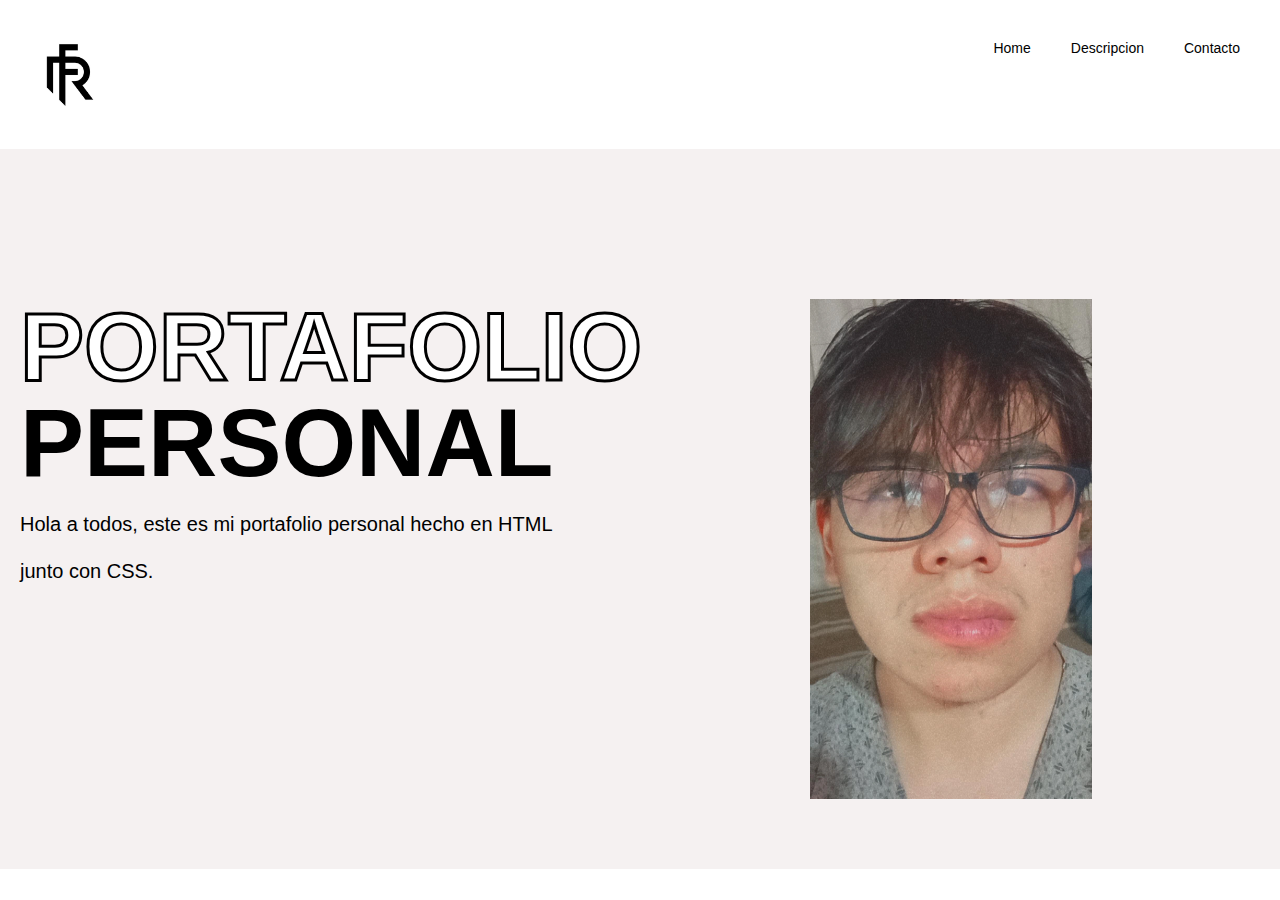
<file: index.html>
<!DOCTYPE html>
<html lang="en">
<head>
    <meta charset="UTF-8">
    <meta http-equiv="X-UA-Compatible" content="IE=edge">
    <meta name="viewport" content="width=device-width, initial-scale=1.0">
    <link rel="stylesheet" href="/estilos/estilos.css">
    <title>Pagina Principal</title>
</head>
<body>
    <header id="mainheader">
        <nav id="navegador" class="nav-home">
            <div class="container">
                <a href="index.html" class="logo"><img src="/imagenes/logo.jpg" alt=""></a>
                <ul>
                    <li><a class="current" href="index.html">Home</a></li/li>
                    <li><a href="descripcion.html">Descripcion</a>
                    <li><a href="contacto.html">Contacto</a></li>
                </ul>
            </div>
        </nav>
        <div id="showcase">
            <div class="container">
                <div class="showcase-row">
                    <div class="showcase-row-title">
                        <h1 class="display-1"><span class="title-outline">Portafolio</span><br>Personal</h1>
                        <p>Hola a todos, este es mi portafolio personal hecho en HTML</p>
                        <p>junto con CSS.</p>
                    </div>
                    <div class="showcase-row-image">
                        <img src="/imagenes/foto.jpg" alt="img2">
                    </div>
                </div>
            </div>
        </div>
    </header>
</body>
</html>
</file>
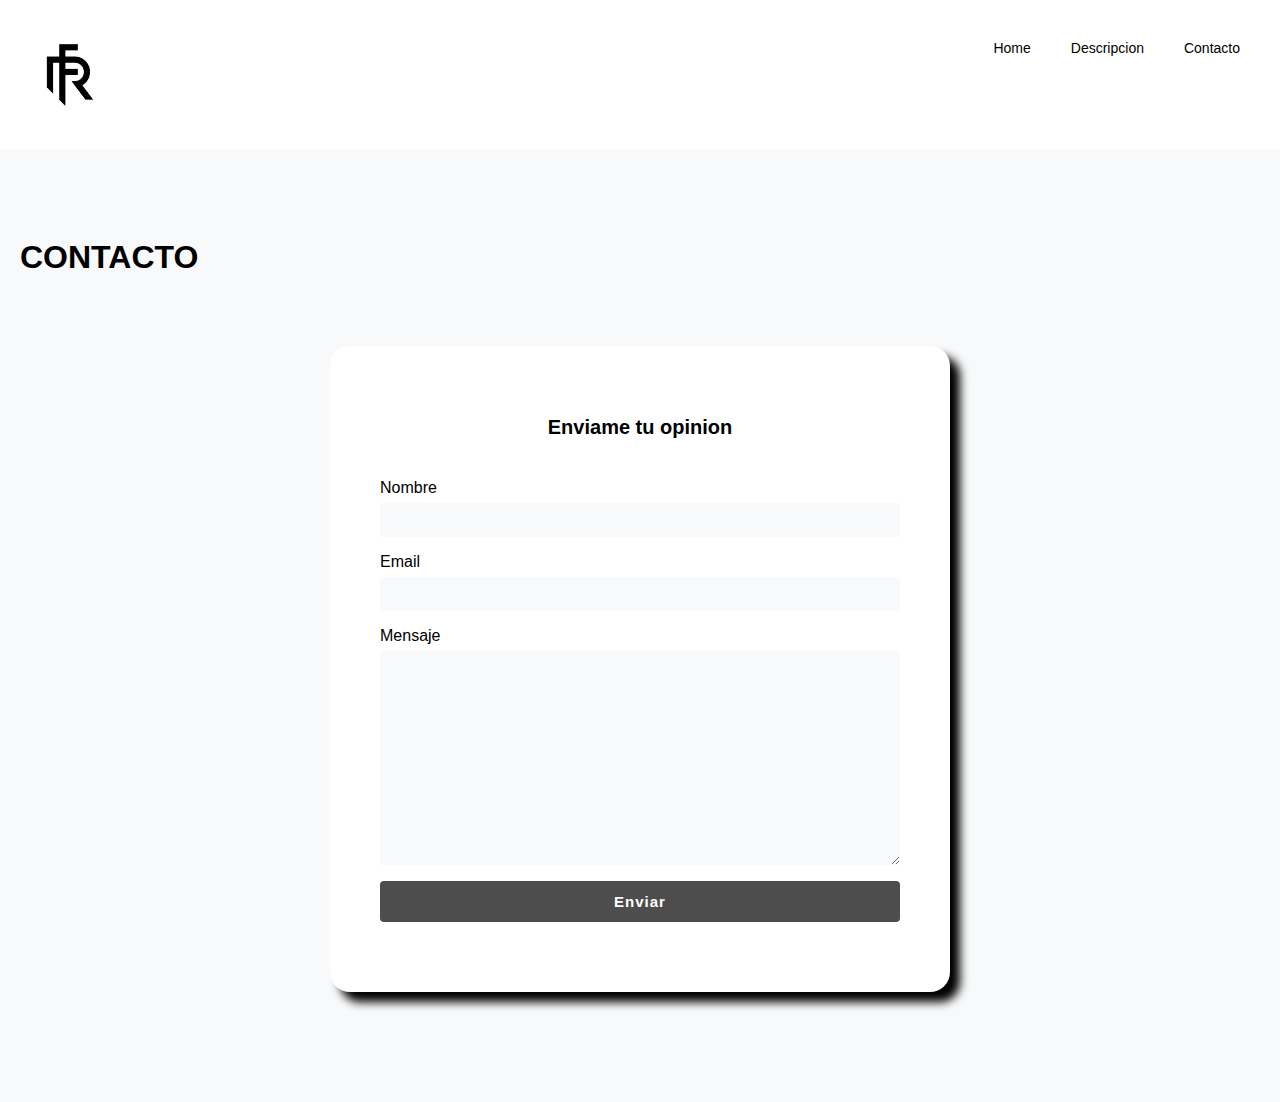
<file: contacto.html>
<!DOCTYPE html>
<html lang="en">
<head>
    <meta charset="UTF-8">
    <meta http-equiv="X-UA-Compatible" content="IE=edge">
    <meta name="viewport" content="width=device-width, initial-scale=1.0">
    <link rel="stylesheet" href="/estilos/estilos.css">
    <title>Contacto</title>
</head>
<body>
    <header id="mainheader">
        <nav id="navegador" class="nav-home">
            <div class="container">
                <a href="index.html" class="logo"><img src="/imagenes/logo.jpg" alt=""></a>
                <ul>
                    <li><a href="index.html">Home</a></li/li>
                    <li><a href="descripcion.html">Descripcion</a>
                    <li><a class="current" href="contacto.html">Contacto</a></li>
                </ul>
            </div>
        </nav>
    </header>

    <div id="contacto">
        <div class="container">
            <h2>Contacto</h2>
            <div class="contacto-form">
                <h5>Enviame tu opinion</h5>
                <form action="">
                    <div class="grupo-form">
                        <label for="name">Nombre</label>
                        <input type="text" class="control-form">
                    </div>
                    <div class="grupo-form">
                        <label for="name">Email</label>
                        <input type="email" class="control-form">
                    </div>
                    <div class="grupo-form">
                        <label for="name">Mensaje</label>
                        <textarea name="message" id="" cols="30" rows="10" class="control-form"></textarea>
                    </div>
                    <button class="boton boton-color">Enviar</button>
                </form>
            </div>
        </div>
    </div>
</file>
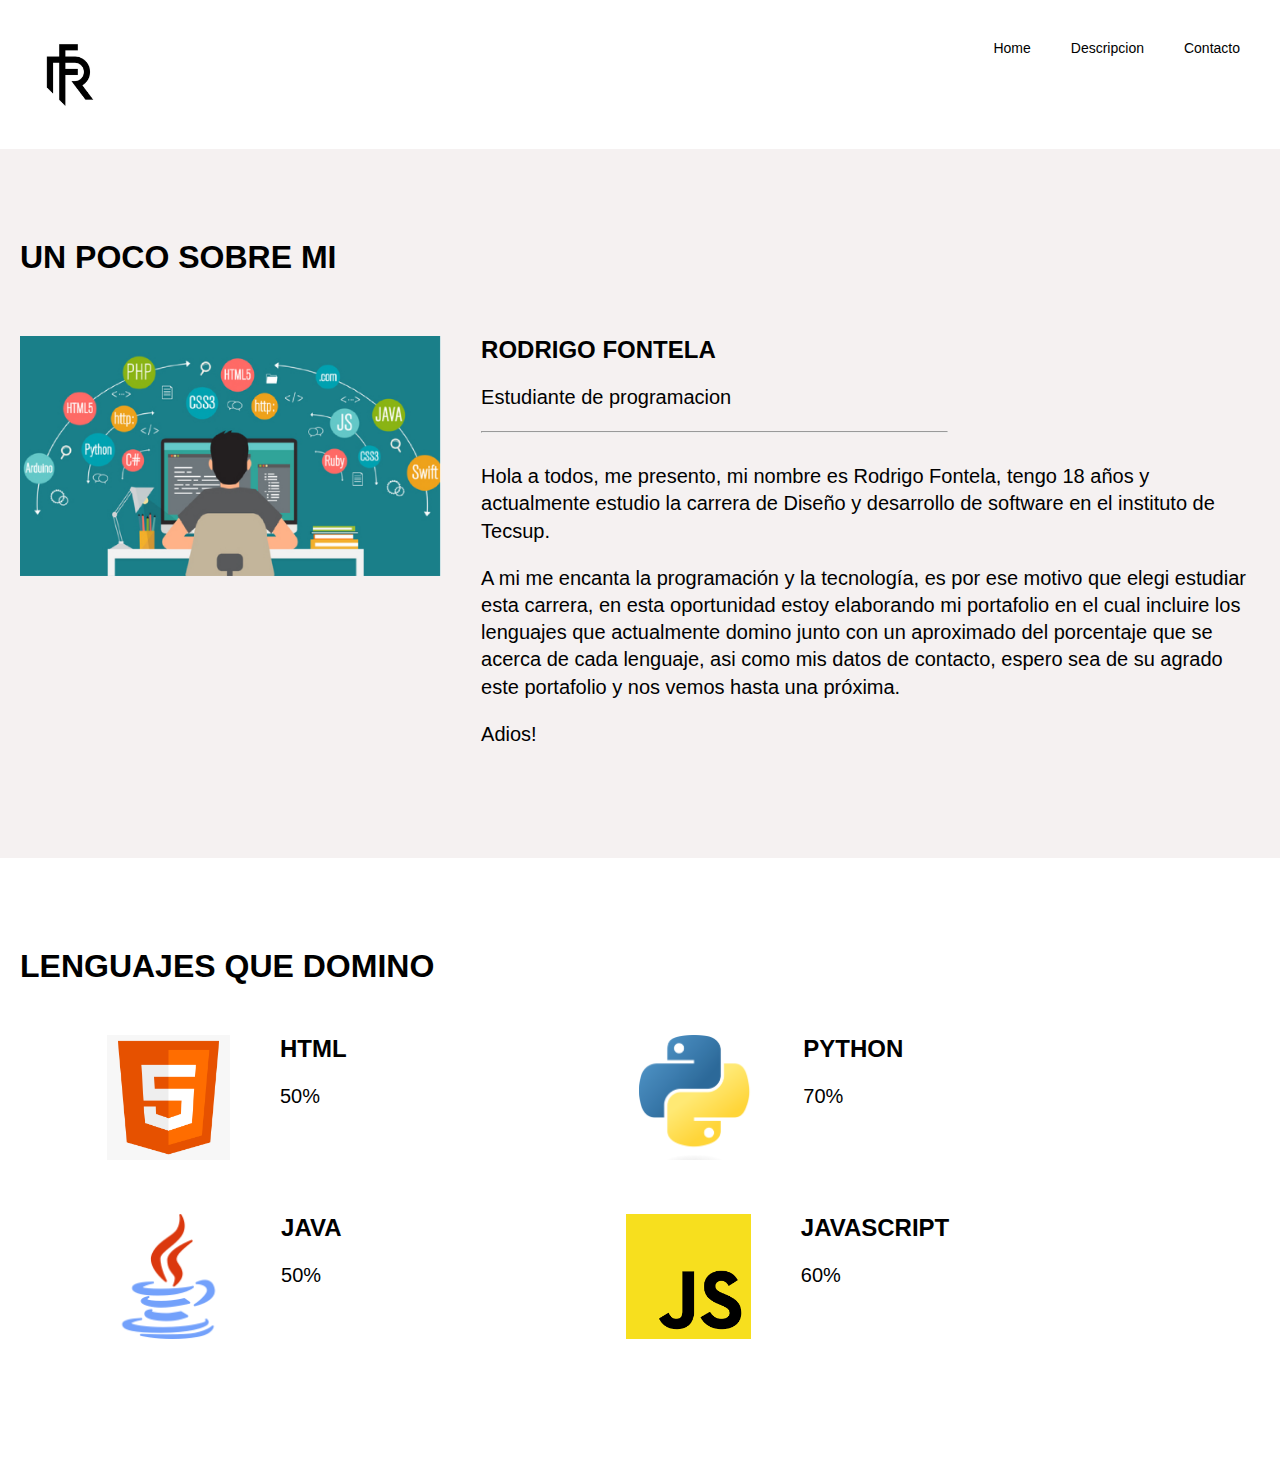
<file: descripcion.html>
<!DOCTYPE html>
<html lang="en">
<head>
    <meta charset="UTF-8">
    <meta http-equiv="X-UA-Compatible" content="IE=edge">
    <meta name="viewport" content="width=device-width, initial-scale=1.0">
    <link rel="stylesheet" href="/estilos/estilos.css">
    <title>Descripcion</title>
</head>
<body>
    <header id="mainheader">
        <nav id="navegador" class="nav-home">
            <div class="container">
                <a href="index.html" class="logo"><img src="/imagenes/logo.jpg" alt=""></a>
                <ul>
                    <li><a href="index.html">Home</a></li/li>
                    <li><a class="current" href="descripcion.html">Descripcion</a>
                    <li><a href="contacto.html">Contacto</a></li>
                </ul>
            </div>
        </nav>
    </header>

    <div id="descripcion">
        <div class="container">
            <h2>Un poco sobre mi</h2>
            <div class="descripcion-row">
                <div class="descripcion-row-image">
                    <img src="/imagenes/desk.jpg" alt="">
                </div>
                <div class="descripcion-row-text">
                    <h4>Rodrigo Fontela</h4>
                    <p class="large">Estudiante de programacion</p>
                    <hr>
                    <p>
                        Hola a todos, me presento, mi nombre es Rodrigo Fontela, tengo 18 años y actualmente estudio la carrera 
                        de Diseño y desarrollo de software en el instituto de Tecsup.
                    </p>
                    <p>
                        A mi me encanta la programación y la tecnología, es por ese motivo que elegi estudiar esta carrera,
                        en esta oportunidad estoy elaborando mi portafolio en el cual incluire los lenguajes que actualmente domino 
                        junto con un aproximado del porcentaje que se acerca de cada lenguaje, asi como mis datos de contacto, espero
                        sea de su agrado este portafolio y nos vemos hasta una próxima.
                    </p>
                    <p>Adios!</p>
                </div>
            </div>
        </div>
    </div>

    <div id="skills">
        <div class="container">
            <h2>Lenguajes que domino</h2>
            <div class="skills-row">
                <div class="skills-row-left"></div>
                    <div class="skills-row-left-image">
                        <img src="/imagenes/html5.png" alt="">
                    </div>
                    <div class="skills-row-left-text">
                        <h4>HTML</h4>
                        <p>50%</p>
                    </div>
                <div class="skills-row-right">
                    <div class="skills-row-right-image">
                        <img src="/imagenes/python.png" alt="">
                    </div>
                    <div class="skills-row-right-text">
                        <h4>PYTHON</h4>
                        <p>70%</p>
                    </div>
                </div>
            </div>
            <div class="skills-row">
                <div class="skills-row-left"></div>
                    <div class="skills-row-left-image">
                        <img src="/imagenes/java.png" alt="">
                    </div>
                    <div class="skills-row-left-text">
                        <h4>JAVA</h4>
                        <p>50%</p>
                    </div>
                <div class="skills-row-right">
                    <div class="skills-row-right-image">
                        <img src="/imagenes/javascript.png" alt="">
                    </div>
                    <div class="skills-row-right-text">
                        <h4>JAVASCRIPT</h4>
                        <p>60%</p>
                    </div>
                </div>
            </div>
        </div>
    </div>
</body>
</html>
</file>
<file: estilos/estilos.css>
@import url('https://fonts.googleapis.com/css2?family=Open+Sans:wght@300&display=swap');

*{
    margin: 0;
    padding: 0;
    box-sizing: border-box;
}

html,body{
    font-family: 'Segoe UI', Tahoma, Geneva, Verdana, sans-serif;
}

h1{
    font-size: 2.5rem;
}

h2{
    font-size: 2rem;
}

h3{
    font-size: 1.75rem;
}

h4{
    font-size: 1.5rem;
}

h5{
    font-size: 1.25rem;
}

h6{
    font-size: 1rem;
}

h1,h2,h3,h4{
    text-transform: uppercase;
    font-weight: 900;
}

p{
    font-size: 2rem;
    margin: 20px 0;
    line-height: 1.7rem;
}

a{
    text-decoration: none;
}

.container{
    margin: auto;
    max-width: 1300px;
    overflow: auto;
    padding: 0 20px;
}

.large{
    font-size: 1.25rem;
}

.display-1{
    font-size: 6rem;
}

#navegador{
    overflow: auto;
    padding-top: 20px;
    padding-bottom: 20px;
}

#navegador a{
    color: #000;
}

#navegador .logo{
    float: left;
    padding-top: 5px;
}

#navegador .logo img{
    height: 100px;
}

#navegador ul{
    float: right;
    font-size: 14px;
    list-style: none;
}

#navegador ul li{
    float: left;
}

#navegador ul li a{
    display: block;
    padding: 20px;
    text-align: center;
}

#navegador ul li a:hover{
    text-decoration: underline;
}

#showcase{
    height: 80vh;
    background: #F5F1F1;
    padding: 150px 0;
}

#showcase h1{
    line-height: 1em;
}

#showcase .title-outline{
    color: #fff;
    -webkit-text-stroke: 3px #000;
}

.showcase-row{
    display: flex;
}

.show-row-title{
    padding-top: 50px;
}

.showcase-row-image{
    display: block;
    margin: 0 auto;
}

.showcase-row-image img{
    height: 500px;

}

/* Descripcion */

#descripcion{
    background: #F5F1F1;
    padding: 90px 0;
}

#descripcion h2{
    padding-bottom: 60px;
}

#descripcion hr{
    width: 60%;
    margin-bottom: 30px;
}

.descripcion-row{
    display: flex;
}

.descripcion-row-image img{
    height: 240px;
    padding-right: 40px;
}

#skills { 
    padding: 90px 0;
}

#skills h2{
    padding-bottom: 50px;
}

.skills-row{
    display: flex;
    padding-bottom: 50px;
}

.skills-row-right,
.skills-row-lef{ 
    width: 200%;
    display: flex;
}

.skills-row-left-image img,
.skills-row-right-image img{
    height: 125px;
}

.skills-row-left-image,
.skills-row-right-image{
    width: 50%;
    text-align: right;
    padding-right: 50px;
}

.container p{
    font-size: 20px;
}

/* Boton */

.boton{
    display: inline-block;
    font-size: 15px;
    padding: 12px 23px;
    font-weight: bold;
    letter-spacing: 1px;
    border-radius: 4px;
}

.boton-color{
    background: #4d4d4d;
    border: none;
    color: #fff;
}

.boton-color:hover{
    background: #fff;
    border: 1px solid #4d4d4d;
    color: #4d4d4d;
}

form label{
    display: inline-block;
    margin-bottom: 6px;
    font-weight: 300;
}

form .grupo-form{
    margin-bottom: 16px;
}

form .control-form{
    display: block;
    width: 100%;
    padding: 7px 12px;
    line-height: 1.5;
    background-color: #f8f9fa;
    border: none;
    border-radius: 4px;
}

/* Contacto */

#contacto{
    padding: 90px 0;
    background: #f8f9fa;   
}

#contacto h2{
    padding-bottom: 50px;
}

.contacto-form{
    background: #fff;
    width: 50%;
    margin: 20px auto;
    padding: 70px 50px;
    border-radius: 20px;
    box-shadow: 10px 10px 10px rgba(0, 0, 0, 1);
}

.contacto-form h5{
    text-align: center;
    padding-bottom: 40px;
    font-weight: 900;
}

.contacto-form button{
    width: 100%;
}
</file>
